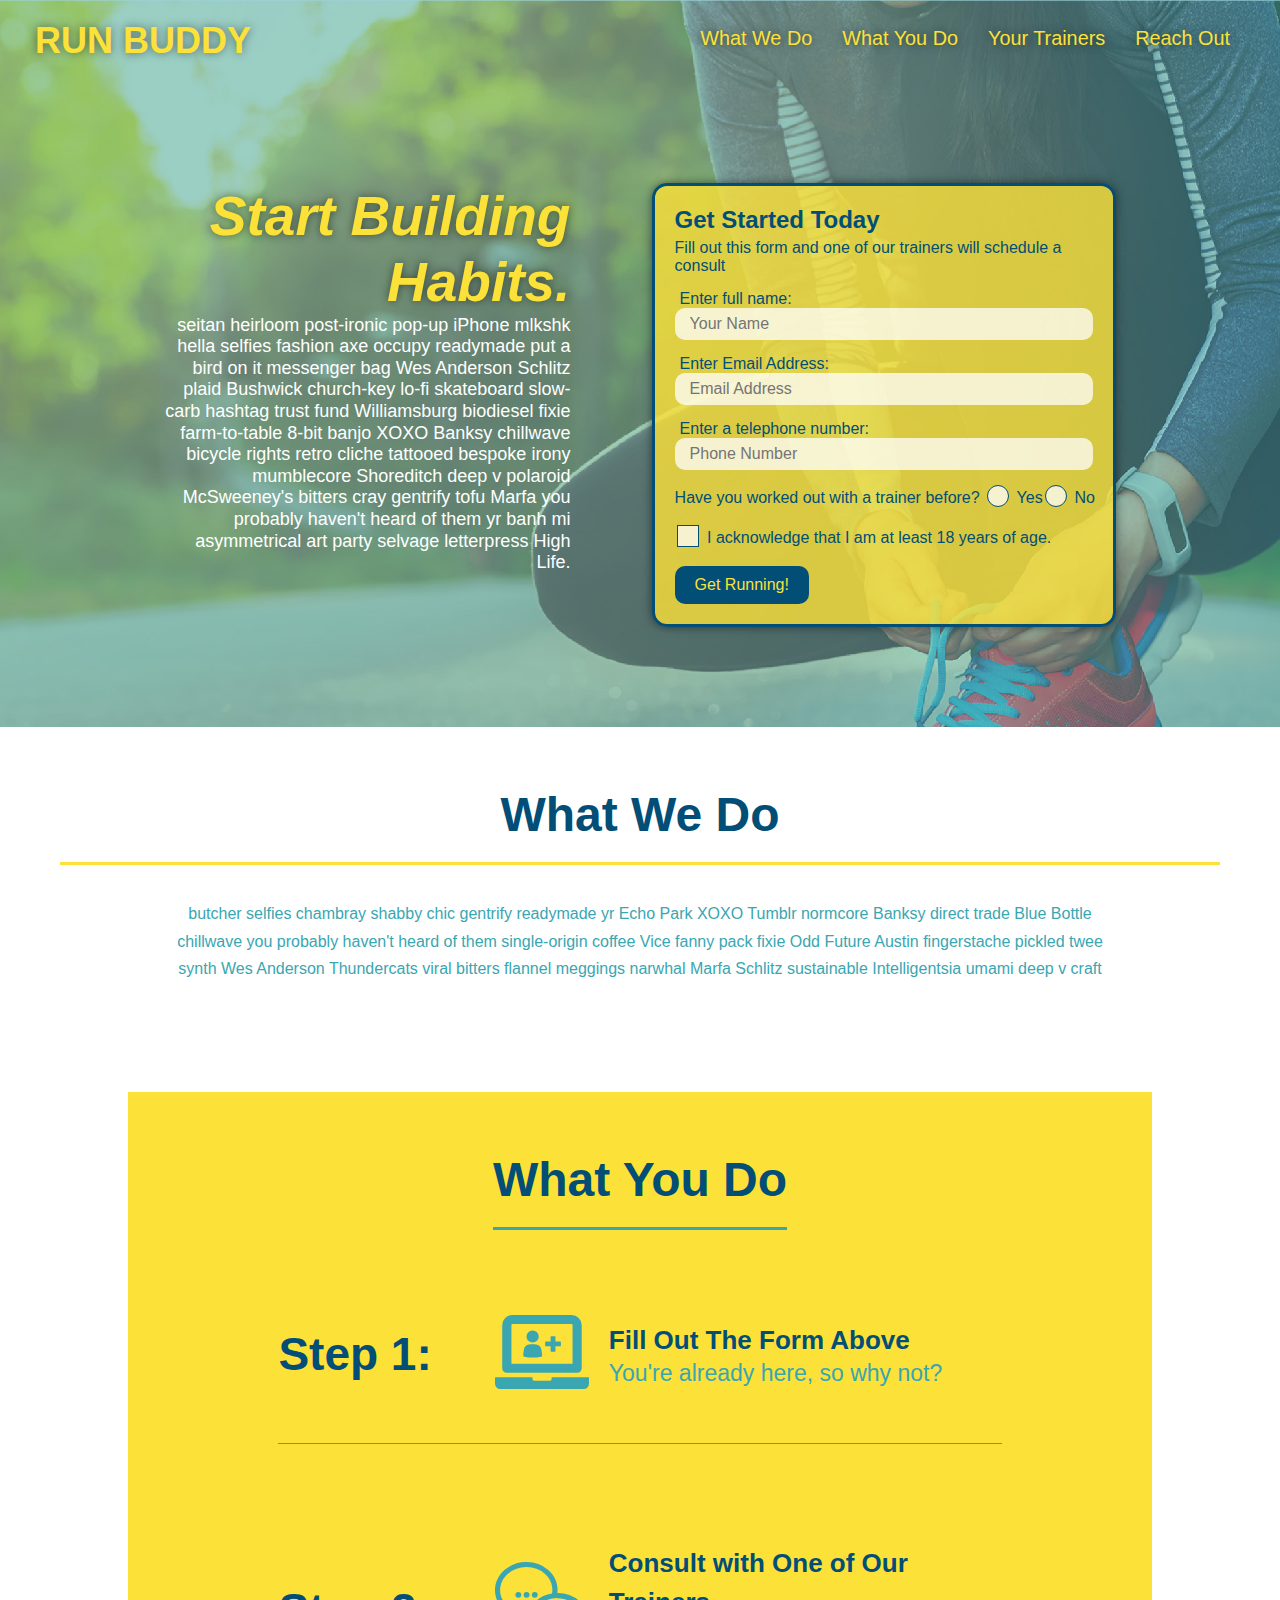
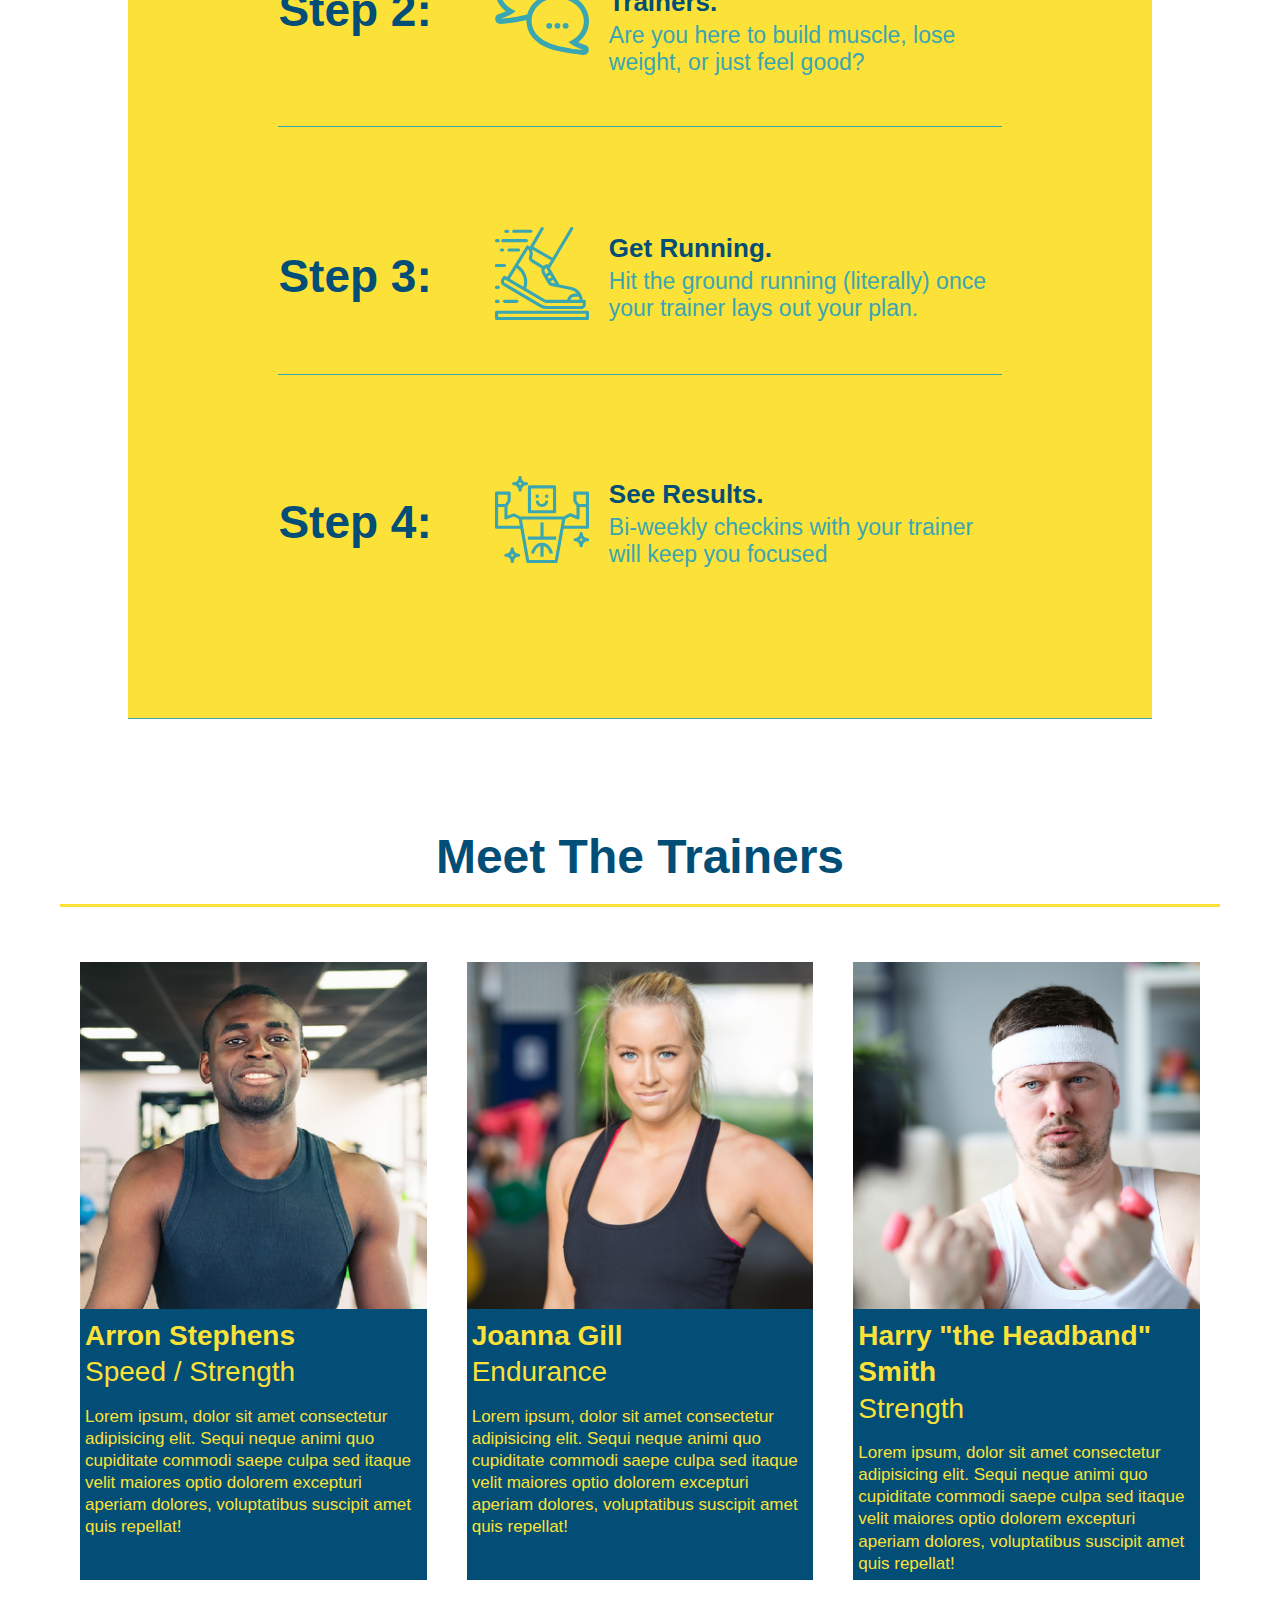
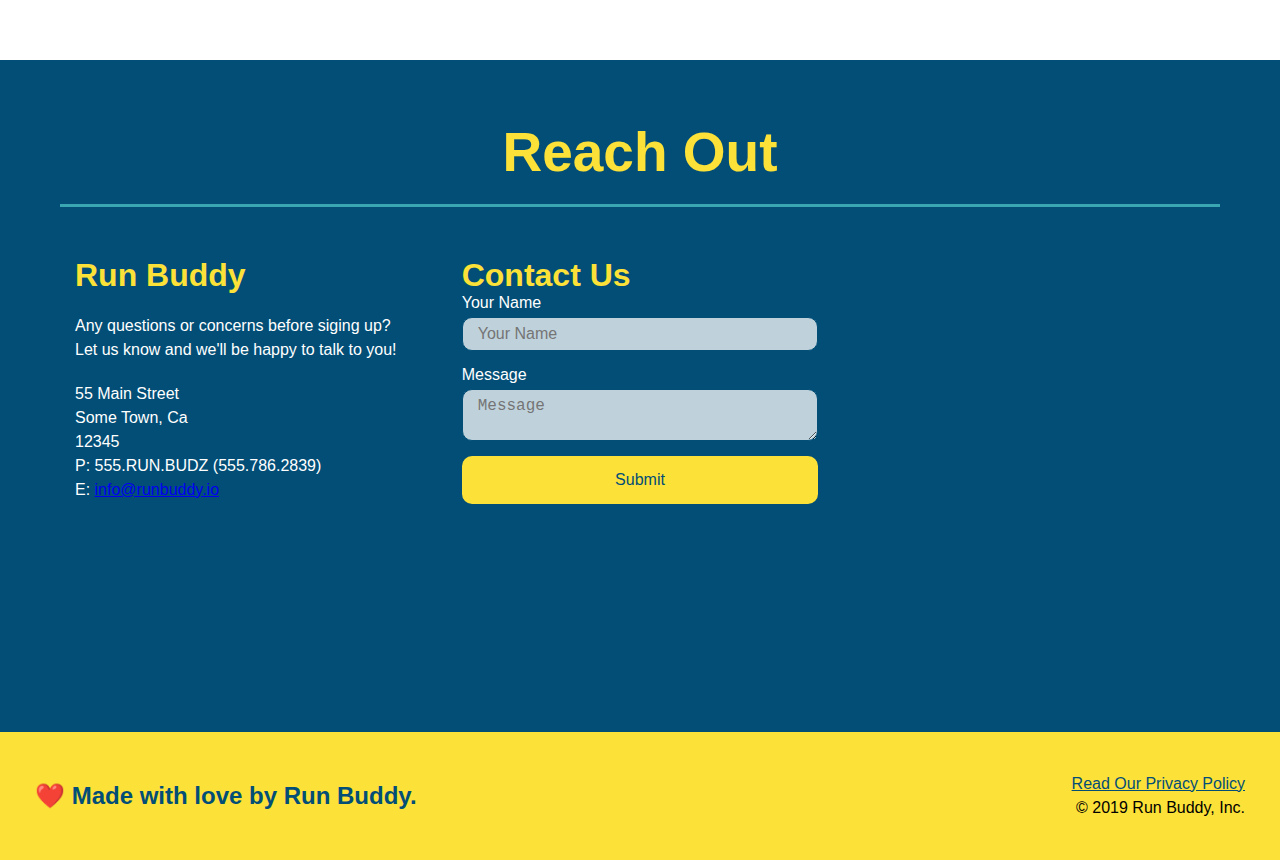
<file: index.html>
<!DOCTYPE html>
<html lang="en" id="top">
  <link rel="stylesheet" type="text/css" href="assets\css\style.css" />

  <head>
    <meta charset="UTF-8" />
    <meta name="viewport" content="width-device-width, intial scale=1.0" />
    <title>Run Buddy</title>
  </head>

  <body>
    <!-- navigation -->
    <header>
      <h1>
        <a href="#top">RUN BUDDY</a>
      </h1>
      <nav>
        <!--Unordered List Element-->
        <ul>
          <!--List Item Element-->
          <li>
            <!--Anchor Element-->
            <a href="#what-we-do">What We Do</a>
          </li>
          <li>
            <a href="#what-you-do">What You Do</a>
          </li>
          <li>
            <a href="#your-trainers">Your Trainers</a>
          </li>
          <li>
            <a href="#reach-out">Reach Out</a>
          </li>
        </ul>
      </nav>
    </header>

    <!--hero/jumbotron-->
    <section class="hero">
      <div class="hero-cta">
        <h2>Start Building Habits.</h2>
        <p>
          seitan heirloom post-ironic pop-up iPhone mlkshk hella selfies fashion
          axe occupy readymade put a bird on it messenger bag Wes Anderson
          Schlitz plaid Bushwick church-key lo-fi skateboard slow-carb hashtag
          trust fund Williamsburg biodiesel fixie farm-to-table 8-bit banjo XOXO
          Banksy chillwave bicycle rights retro cliche tattooed bespoke irony
          mumblecore Shoreditch deep v polaroid McSweeney's bitters cray
          gentrify tofu Marfa you probably haven't heard of them yr banh mi
          asymmetrical art party selvage letterpress High Life.
        </p>
      </div>
      <div class="hero-form">
        <h3>Get Started Today</h3>
        <p>
          Fill out this form and one of our trainers will schedule a consult
        </p>
        <form>
          <label for="name">Enter full name: </label>
          <input
            type="text"
            placeholder="Your Name"
            name="name"
            id="name"
            class="form-input"
          />
          <label for="email">Enter Email Address:</label>
          <input
            for="email"
            placeholder="Email Address"
            name="email"
            id="email"
            class="form-input"
          />
          <label for="phone">Enter a telephone number:</label>
          <input
            type="tel"
            placeholder="Phone Number"
            name="phone"
            id="phone"
            class="form-input"
          />
          <p>
            Have you worked out with a trainer before?
            <span class="radio-wrapper">
              <input type="radio" name="trainer-confirm" id="trainer-yes" />
              <label for="trainer-yes">Yes</label>
            </span>
            <span class="radio-wrapper">
              <input type="radio" name="trainer-confirm" id="trainer-no" />
              <label for="trainer-no">No</label>
            </span>
          </p>
          <p>
            <span class="checkbox-wrapper">
              <input type="checkbox" name="age-confirm" id="age-yes" />
              <label for="age-yes">
                I acknowledge that I am at least 18 years of age.
              </label>
            </span>
          </p>
          <button type="submit">Get Running!</button>
        </form>
      </div>
    </section>

    <!--what we do-->
    <section id="what-we-do" class="intro">
      <div class="flexbox-row">
        <h2 class="section-title primary-border">What We Do</h2>
      </div>
      <div class="flexbox-row">
        <p>
          butcher selfies chambray shabby chic gentrify readymade yr Echo Park
          XOXO Tumblr normcore Banksy direct trade Blue Bottle chillwave you
          probably haven't heard of them single-origin coffee Vice fanny pack
          fixie Odd Future Austin fingerstache pickled twee synth Wes Anderson
          Thundercats viral bitters flannel meggings narwhal Marfa Schlitz
          sustainable Intelligentsia umami deep v craft
        </p>
      </div>
    </section>

    <!--What You Do-->
    <section id="what-you-do" class="steps">
      <div class="flexbox-row">
        <h2 class="section-title secondary-border">What You Do</h2>
      </div>
      <div class="steps">
        <h3>Step 1:</h3>
        <div class="steps-info">
          <div class="steps-img">
            <img src="assets\images\step-1.svg" alt="" />
          </div>
          <div class="steps-text">
            <h4>Fill Out The Form Above</h4>
            <p>You're already here, so why not?</p>
          </div>
        </div>
      </div>
      <div class="steps">
        <h3>Step 2:</h3>
        <div class="steps-info">
          <div class="steps-img">
            <img src="assets\images\step-2.svg" alt="" />
          </div>
          <div class="steps-text">
            <h4>Consult with One of Our Trainers.</h4>
            <p>Are you here to build muscle, lose weight, or just feel good?</p>
          </div>
        </div>
      </div>
      <div class="steps">
        <h3>Step 3:</h3>
        <div class="steps-info">
          <div class="steps-img">
            <img src="assets\images\step-3.svg" alt="" />
          </div>
          <div class="steps-text">
            <h4>Get Running.</h4>
            <p>
              Hit the ground running (literally) once your trainer lays out your
              plan.
            </p>
          </div>
        </div>
      </div>
      <div class="steps">
        <h3>Step 4:</h3>
        <div class="steps-info">
          <div class="steps-img">
            <img src="assets\images\step-4.svg" alt="" />
          </div>
          <div class="steps-text">
            <h4>See Results.</h4>
            <p>Bi-weekly checkins with your trainer will keep you focused</p>
          </div>
        </div>
      </div>
    </section>

    <!--Meet The Trainers-->
    <section id="your-trainers">
      <div class="flexbox-row">
        <h2 class="section-title primary-border">Meet The Trainers</h2>
      </div>
      <div class="trainers">
        <article class="trainer">
          <img
            src="./assets/images/trainer-1.jpg"
            alt="Arron Stephens workout clothes"
          />
          <div class="trainer-bio">
            <h3 class="trainer-name">Arron Stephens</h3>
            <h4 class="trainer-role">Speed / Strength</h4>
            <p>
              Lorem ipsum, dolor sit amet consectetur adipisicing elit. Sequi
              neque animi quo cupiditate commodi saepe culpa sed itaque velit
              maiores optio dolorem excepturi aperiam dolores, voluptatibus
              suscipit amet quis repellat!
            </p>
          </div>
        </article>
        <article class="trainer">
          <img
            src="./assets/images/trainer-2.jpg"
            alt="Joanna Gill cooling off after a workout"
          />
          <div class="trainer-bio">
            <h3 class="trainer-name">Joanna Gill</h3>
            <h4 class="trainer-role">Endurance</h4>
            <p>
              Lorem ipsum, dolor sit amet consectetur adipisicing elit. Sequi
              neque animi quo cupiditate commodi saepe culpa sed itaque velit
              maiores optio dolorem excepturi aperiam dolores, voluptatibus
              suscipit amet quis repellat!
            </p>
          </div>
        </article>
        <article class="trainer">
          <img
            src="./assets/images/trainer-3.jpg"
            alt="Harry Smith wearing a headband and lifting comically small pink weights"
          />
          <div class="trainer-bio">
            <h3 class="trainer-name">Harry "the Headband" Smith</h3>
            <h4 class="trainer-role">Strength</h4>
            <p>
              Lorem ipsum, dolor sit amet consectetur adipisicing elit. Sequi
              neque animi quo cupiditate commodi saepe culpa sed itaque velit
              maiores optio dolorem excepturi aperiam dolores, voluptatibus
              suscipit amet quis repellat!
            </p>
          </div>
        </article>
      </div>
    </section>

    <!--Reach Out-->
    <section id="reach-out" class="contact">
      <h2 class="contact-title">Reach Out</h2>
      <div class="contact-info">
        <div>
          <h3>Run Buddy</h3>
          <p>
            Any questions or concerns before siging up?
            <br />
            Let us know and we'll be happy to talk to you!
          </p>
          <address>
            55 Main Street <br />
            Some Town, Ca <br />
            12345<br />
            P: 555.RUN.BUDZ (555.786.2839)<br />
            E: <a href="mailto:info@runbuddy.io">info@runbuddy.io</a>
          </address>
        </div>
        <div class="contact-form">
          <h3>Contact Us</h3>
          <form>
            <label for="contact-name">Your Name</label>
            <input
              type="text"
              id="contact-name"
              placeholder="Your Name"
              class="form-input"
            />
            <label for="contact-message">Message</label>
            <textarea
              id="contact-message"
              placeholder="Message"
              class="form-input"
            ></textarea>
            <button type="submit">Submit</button>
          </form>
        </div>
        <iframe
          src="https://www.google.com/maps/embed?pb=!1m18!1m12!1m3!1d3439.427358644645!2d-97.76527218447733!3d30.452331306142323!2m3!1f0!2f0!3f0!3m2!1i1024!2i768!4f13.1!3m3!1m2!1s0x8644cd15fe117e5b%3A0xb022bf66c646db2c!2s13117%20Partridge%20Bend%20Dr%2C%20Austin%2C%20TX%2078729!5e0!3m2!1sen!2sus!4v1631832963498!5m2!1sen!2sus"
          style="border: 0"
          allowfullscreen=""
          loading="lazy"
        ></iframe>
      </div>
    </section>

    <footer>
      <h2>❤️ Made with love by Run Buddy.</h2>
      <div>
        <a href="./privacy-policy.html">Read Our Privacy Policy</a><br />
        &copy; 2019 Run Buddy, Inc.
      </div>
    </footer>
  </body>
</html>
</file>
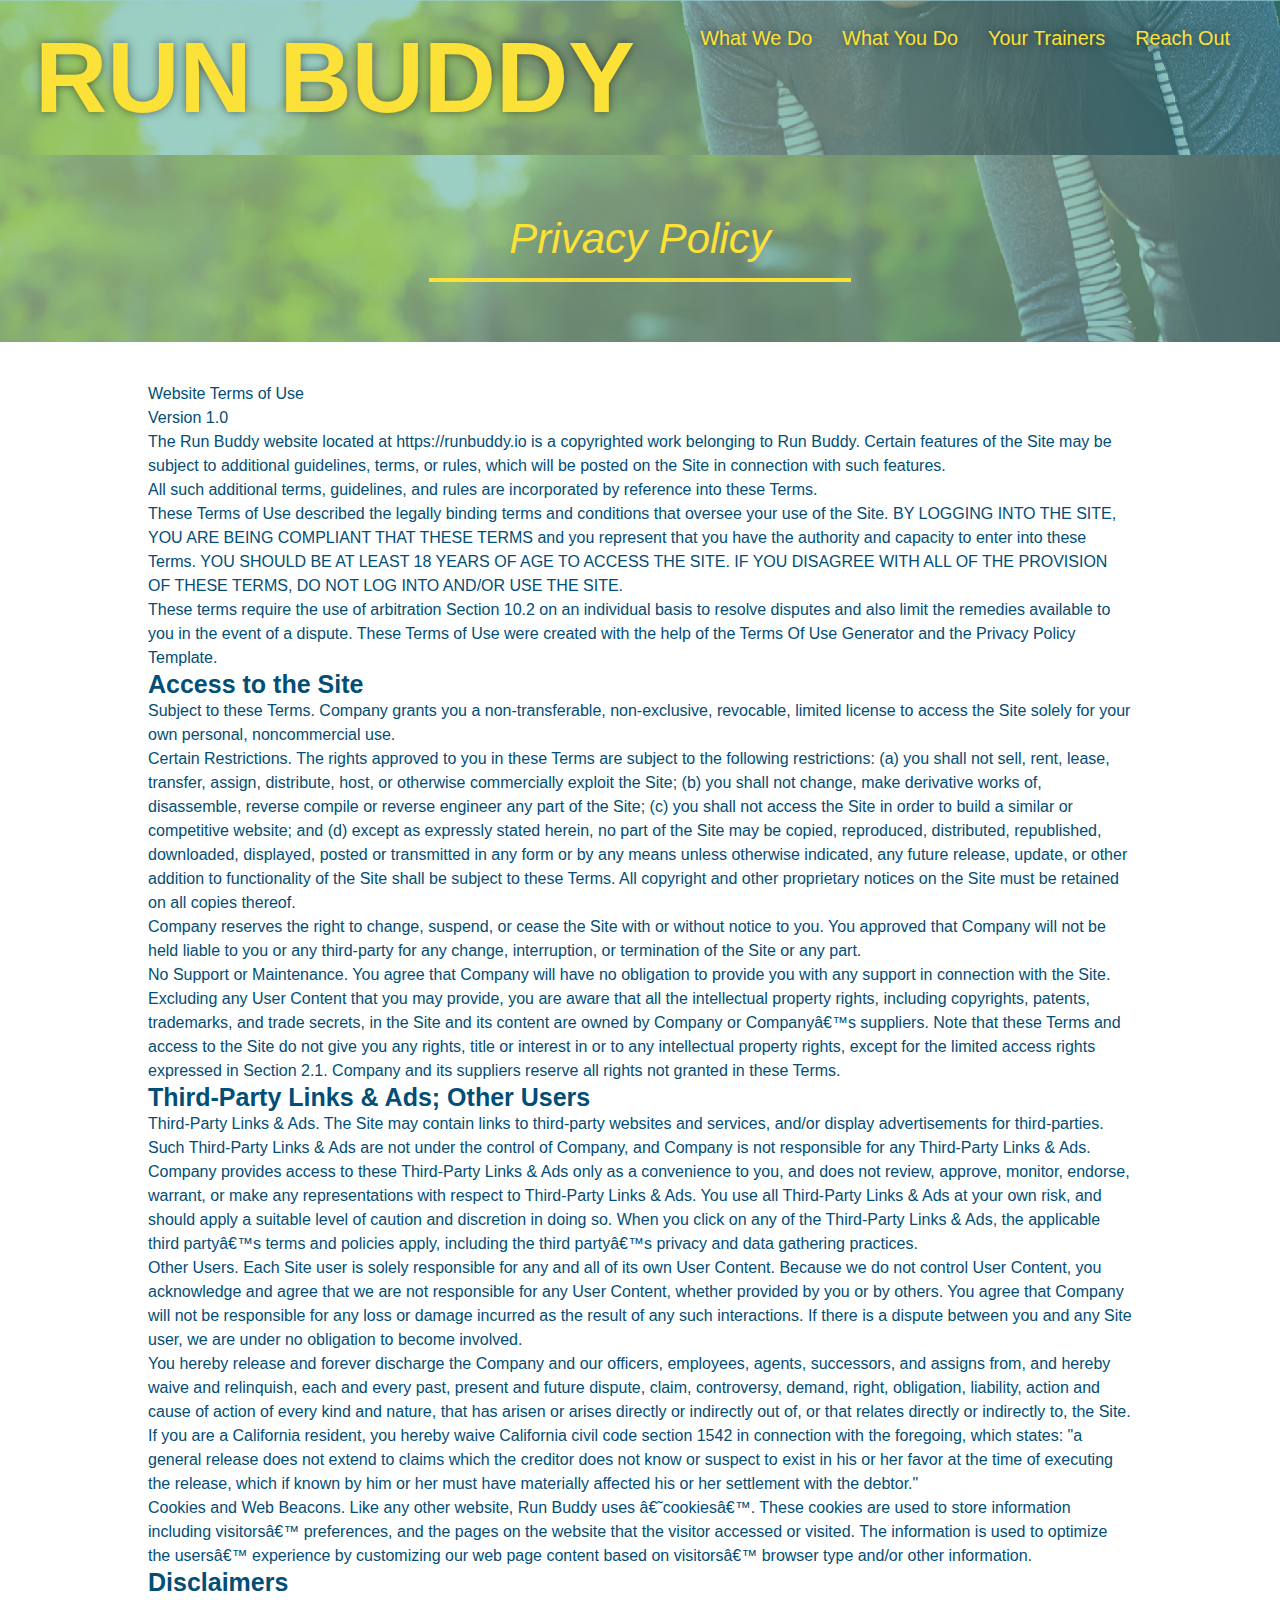
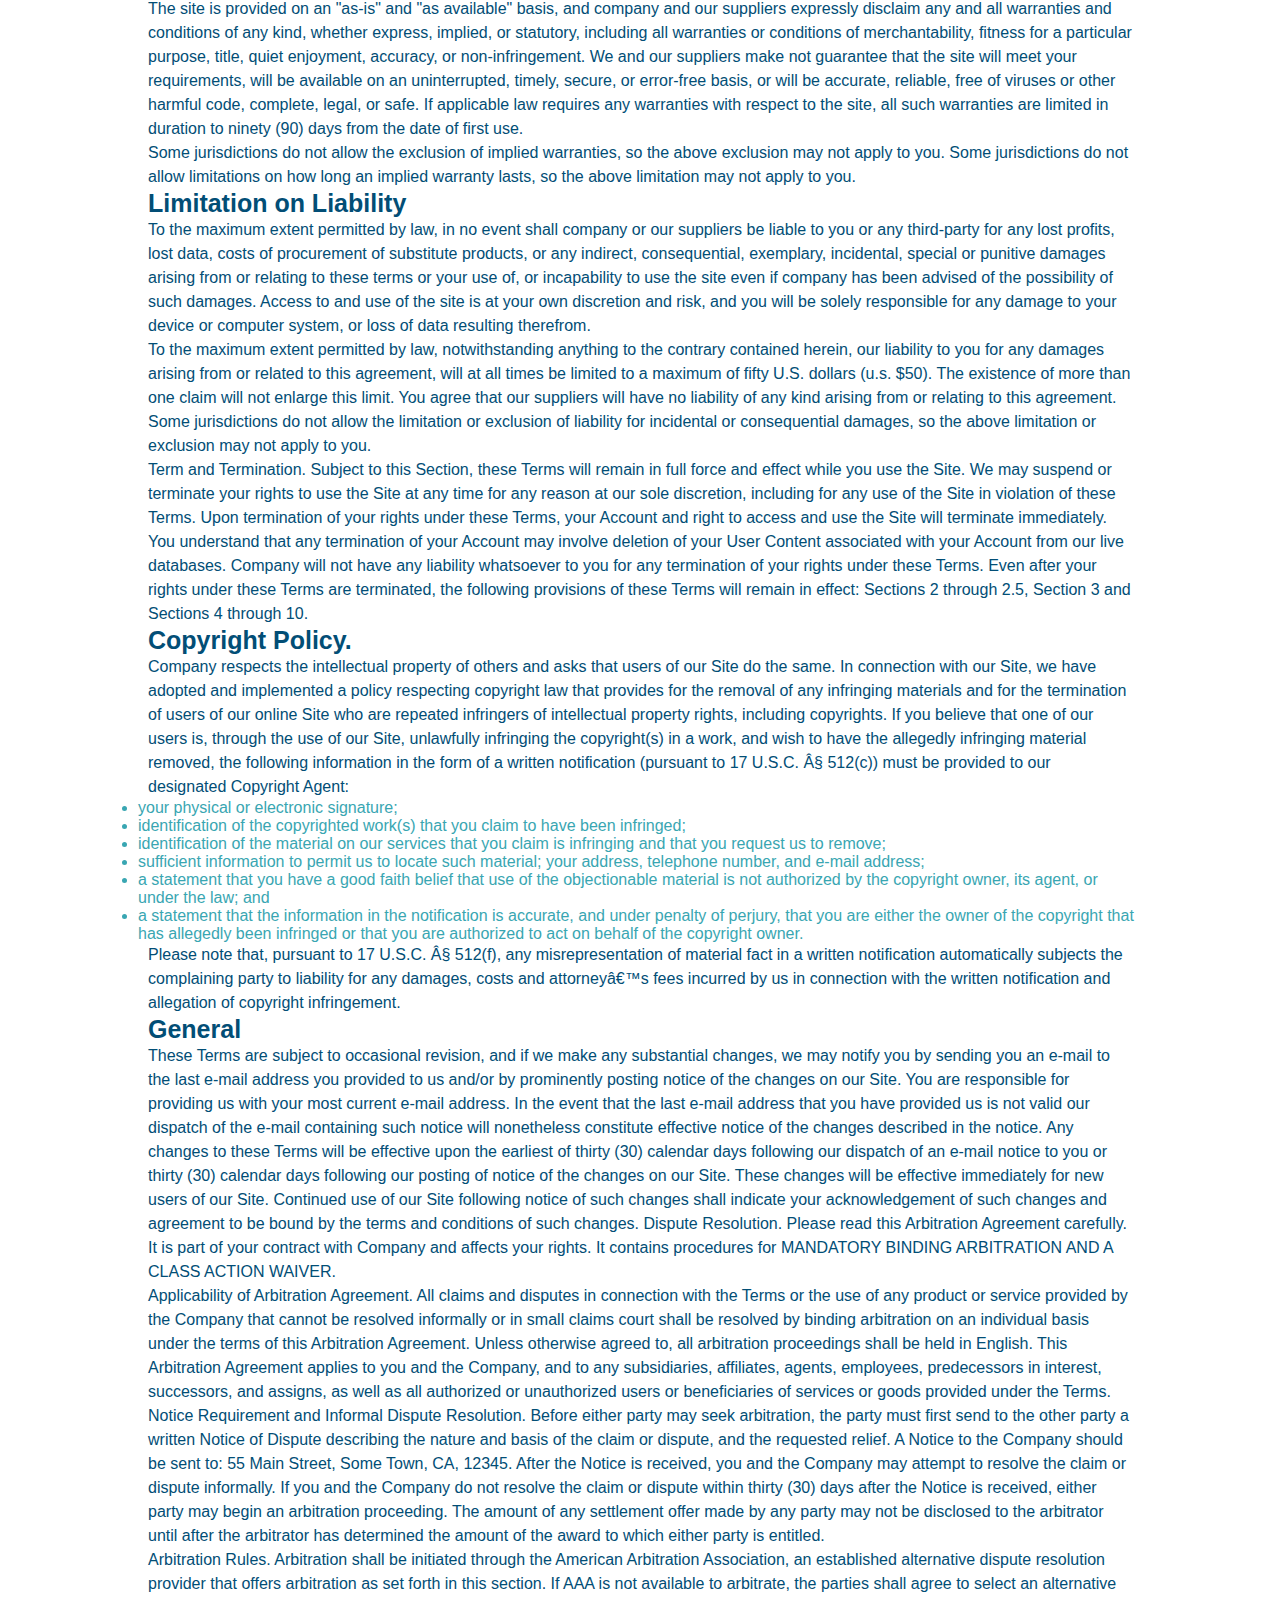
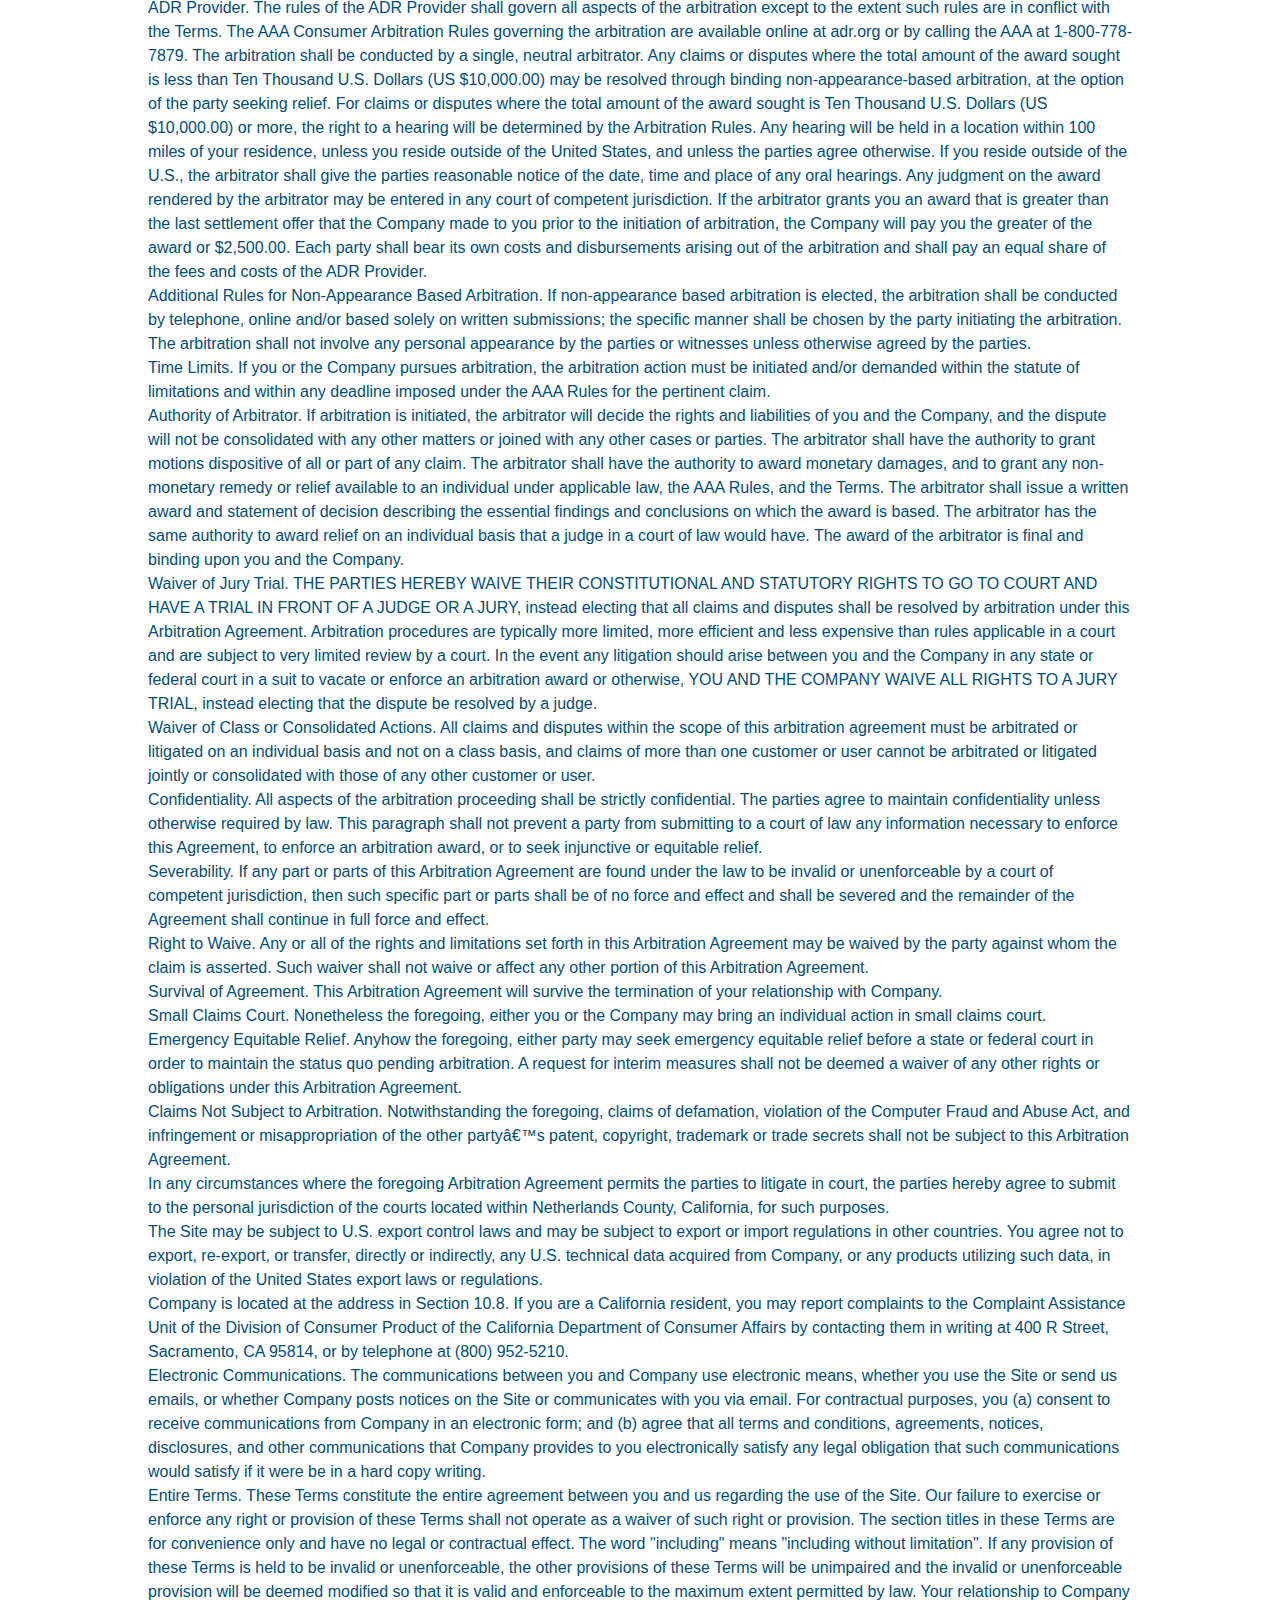
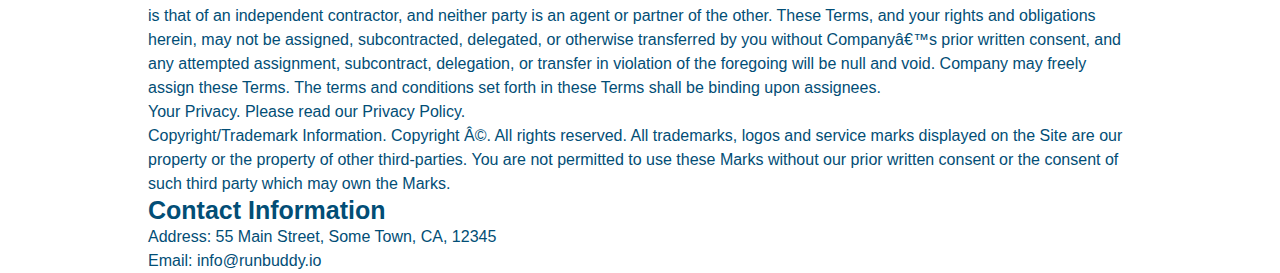
<file: privacy-policy.html>
<!DOCTYPE html>
<html lang="en">
  <link rel="stylesheet" href="assets\css\style.css" />
  <link rel="stylesheet" href="assets\css\secondary-styles.css" />
  <head>
    <meta charset="UTF-8" />
    <meta name="viewport" content="width-device-width, intial scale=1.0" />
    <title>Run Buddy Privacy Policy</title>
  </head>
  <body>
    <!-- navigation -->
    <header>
      <h1 style="color: red; font-size: 100px">
        <a href="/">RUN BUDDY</a>
      </h1>
      <nav>
        <!--Unordered List Element-->
        <ul>
          <!--List Item Element-->
          <li>
            <!--Anchor Element-->
            <a href="./index.html#what-we-do">What We Do</a>
          </li>
          <li>
            <a href="./index.html#what-you-do">What You Do</a>
          </li>
          <li>
            <a href="./index#your-trainers">Your Trainers</a>
          </li>
          <li>
            <a href="./index.html#reach-out">Reach Out</a>
          </li>
        </ul>
      </nav>
    </header>
    <section class="hero">
      <h2 class="page-title">Privacy Policy</h2>
    </section>
    <article class="secondary-content">
      <p>Website Terms of Use</p>

      <p>Version 1.0</p>

      <p>
        The Run Buddy website located at https://runbuddy.io is a copyrighted
        work belonging to Run Buddy. Certain features of the Site may be subject
        to additional guidelines, terms, or rules, which will be posted on the
        Site in connection with such features.
      </p>

      <p>
        All such additional terms, guidelines, and rules are incorporated by
        reference into these Terms.
      </p>

      <p>
        These Terms of Use described the legally binding terms and conditions
        that oversee your use of the Site. BY LOGGING INTO THE SITE, YOU ARE
        BEING COMPLIANT THAT THESE TERMS and you represent that you have the
        authority and capacity to enter into these Terms. YOU SHOULD BE AT LEAST
        18 YEARS OF AGE TO ACCESS THE SITE. IF YOU DISAGREE WITH ALL OF THE
        PROVISION OF THESE TERMS, DO NOT LOG INTO AND/OR USE THE SITE.
      </p>

      <p>
        These terms require the use of arbitration Section 10.2 on an individual
        basis to resolve disputes and also limit the remedies available to you
        in the event of a dispute. These Terms of Use were created with the help
        of the Terms Of Use Generator and the Privacy Policy Template.
      </p>

      <h3>Access to the Site</h3>

      <p>
        Subject to these Terms. Company grants you a non-transferable,
        non-exclusive, revocable, limited license to access the Site solely for
        your own personal, noncommercial use.
      </p>

      <p>
        Certain Restrictions. The rights approved to you in these Terms are
        subject to the following restrictions: (a) you shall not sell, rent,
        lease, transfer, assign, distribute, host, or otherwise commercially
        exploit the Site; (b) you shall not change, make derivative works of,
        disassemble, reverse compile or reverse engineer any part of the Site;
        (c) you shall not access the Site in order to build a similar or
        competitive website; and (d) except as expressly stated herein, no part
        of the Site may be copied, reproduced, distributed, republished,
        downloaded, displayed, posted or transmitted in any form or by any means
        unless otherwise indicated, any future release, update, or other
        addition to functionality of the Site shall be subject to these Terms.
        All copyright and other proprietary notices on the Site must be retained
        on all copies thereof.
      </p>

      <p>
        Company reserves the right to change, suspend, or cease the Site with or
        without notice to you. You approved that Company will not be held liable
        to you or any third-party for any change, interruption, or termination
        of the Site or any part.
      </p>

      <p>
        No Support or Maintenance. You agree that Company will have no
        obligation to provide you with any support in connection with the Site.
      </p>

      <p>
        Excluding any User Content that you may provide, you are aware that all
        the intellectual property rights, including copyrights, patents,
        trademarks, and trade secrets, in the Site and its content are owned by
        Company or Companyâ€™s suppliers. Note that these Terms and access to
        the Site do not give you any rights, title or interest in or to any
        intellectual property rights, except for the limited access rights
        expressed in Section 2.1. Company and its suppliers reserve all rights
        not granted in these Terms.
      </p>

      <h3>Third-Party Links & Ads; Other Users</h3>

      <p>
        Third-Party Links & Ads. The Site may contain links to third-party
        websites and services, and/or display advertisements for third-parties.
        Such Third-Party Links & Ads are not under the control of Company, and
        Company is not responsible for any Third-Party Links & Ads. Company
        provides access to these Third-Party Links & Ads only as a convenience
        to you, and does not review, approve, monitor, endorse, warrant, or make
        any representations with respect to Third-Party Links & Ads. You use all
        Third-Party Links & Ads at your own risk, and should apply a suitable
        level of caution and discretion in doing so. When you click on any of
        the Third-Party Links & Ads, the applicable third partyâ€™s terms and
        policies apply, including the third partyâ€™s privacy and data gathering
        practices.
      </p>

      <p>
        Other Users. Each Site user is solely responsible for any and all of its
        own User Content. Because we do not control User Content, you
        acknowledge and agree that we are not responsible for any User Content,
        whether provided by you or by others. You agree that Company will not be
        responsible for any loss or damage incurred as the result of any such
        interactions. If there is a dispute between you and any Site user, we
        are under no obligation to become involved.
      </p>

      <p>
        You hereby release and forever discharge the Company and our officers,
        employees, agents, successors, and assigns from, and hereby waive and
        relinquish, each and every past, present and future dispute, claim,
        controversy, demand, right, obligation, liability, action and cause of
        action of every kind and nature, that has arisen or arises directly or
        indirectly out of, or that relates directly or indirectly to, the Site.
        If you are a California resident, you hereby waive California civil code
        section 1542 in connection with the foregoing, which states: "a general
        release does not extend to claims which the creditor does not know or
        suspect to exist in his or her favor at the time of executing the
        release, which if known by him or her must have materially affected his
        or her settlement with the debtor."
      </p>

      <p>
        Cookies and Web Beacons. Like any other website, Run Buddy uses
        â€˜cookiesâ€™. These cookies are used to store information including
        visitorsâ€™ preferences, and the pages on the website that the visitor
        accessed or visited. The information is used to optimize the usersâ€™
        experience by customizing our web page content based on visitorsâ€™
        browser type and/or other information.
      </p>

      <h3>Disclaimers</h3>

      <p>
        The site is provided on an "as-is" and "as available" basis, and company
        and our suppliers expressly disclaim any and all warranties and
        conditions of any kind, whether express, implied, or statutory,
        including all warranties or conditions of merchantability, fitness for a
        particular purpose, title, quiet enjoyment, accuracy, or
        non-infringement. We and our suppliers make not guarantee that the site
        will meet your requirements, will be available on an uninterrupted,
        timely, secure, or error-free basis, or will be accurate, reliable, free
        of viruses or other harmful code, complete, legal, or safe. If
        applicable law requires any warranties with respect to the site, all
        such warranties are limited in duration to ninety (90) days from the
        date of first use.
      </p>

      <p>
        Some jurisdictions do not allow the exclusion of implied warranties, so
        the above exclusion may not apply to you. Some jurisdictions do not
        allow limitations on how long an implied warranty lasts, so the above
        limitation may not apply to you.
      </p>

      <h3>Limitation on Liability</h3>

      <p>
        To the maximum extent permitted by law, in no event shall company or our
        suppliers be liable to you or any third-party for any lost profits, lost
        data, costs of procurement of substitute products, or any indirect,
        consequential, exemplary, incidental, special or punitive damages
        arising from or relating to these terms or your use of, or incapability
        to use the site even if company has been advised of the possibility of
        such damages. Access to and use of the site is at your own discretion
        and risk, and you will be solely responsible for any damage to your
        device or computer system, or loss of data resulting therefrom.
      </p>

      <p>
        To the maximum extent permitted by law, notwithstanding anything to the
        contrary contained herein, our liability to you for any damages arising
        from or related to this agreement, will at all times be limited to a
        maximum of fifty U.S. dollars (u.s. $50). The existence of more than one
        claim will not enlarge this limit. You agree that our suppliers will
        have no liability of any kind arising from or relating to this
        agreement.
      </p>

      <p>
        Some jurisdictions do not allow the limitation or exclusion of liability
        for incidental or consequential damages, so the above limitation or
        exclusion may not apply to you.
      </p>

      <p>
        Term and Termination. Subject to this Section, these Terms will remain
        in full force and effect while you use the Site. We may suspend or
        terminate your rights to use the Site at any time for any reason at our
        sole discretion, including for any use of the Site in violation of these
        Terms. Upon termination of your rights under these Terms, your Account
        and right to access and use the Site will terminate immediately. You
        understand that any termination of your Account may involve deletion of
        your User Content associated with your Account from our live databases.
        Company will not have any liability whatsoever to you for any
        termination of your rights under these Terms. Even after your rights
        under these Terms are terminated, the following provisions of these
        Terms will remain in effect: Sections 2 through 2.5, Section 3 and
        Sections 4 through 10.
      </p>

      <h3>Copyright Policy.</h3>

      <p>
        Company respects the intellectual property of others and asks that users
        of our Site do the same. In connection with our Site, we have adopted
        and implemented a policy respecting copyright law that provides for the
        removal of any infringing materials and for the termination of users of
        our online Site who are repeated infringers of intellectual property
        rights, including copyrights. If you believe that one of our users is,
        through the use of our Site, unlawfully infringing the copyright(s) in a
        work, and wish to have the allegedly infringing material removed, the
        following information in the form of a written notification (pursuant to
        17 U.S.C. Â§ 512(c)) must be provided to our designated Copyright Agent:
      </p>

      <ul>
        <li>your physical or electronic signature;</li>
        <li>
          identification of the copyrighted work(s) that you claim to have been
          infringed;
        </li>
        <li>
          identification of the material on our services that you claim is
          infringing and that you request us to remove;
        </li>
        <li>
          sufficient information to permit us to locate such material; your
          address, telephone number, and e-mail address;
        </li>
        <li>
          a statement that you have a good faith belief that use of the
          objectionable material is not authorized by the copyright owner, its
          agent, or under the law; and
        </li>
        <li>
          a statement that the information in the notification is accurate, and
          under penalty of perjury, that you are either the owner of the
          copyright that has allegedly been infringed or that you are authorized
          to act on behalf of the copyright owner.
        </li>
      </ul>

      <p>
        Please note that, pursuant to 17 U.S.C. Â§ 512(f), any misrepresentation
        of material fact in a written notification automatically subjects the
        complaining party to liability for any damages, costs and attorneyâ€™s
        fees incurred by us in connection with the written notification and
        allegation of copyright infringement.
      </p>

      <h3>General</h3>

      <p>
        These Terms are subject to occasional revision, and if we make any
        substantial changes, we may notify you by sending you an e-mail to the
        last e-mail address you provided to us and/or by prominently posting
        notice of the changes on our Site. You are responsible for providing us
        with your most current e-mail address. In the event that the last e-mail
        address that you have provided us is not valid our dispatch of the
        e-mail containing such notice will nonetheless constitute effective
        notice of the changes described in the notice. Any changes to these
        Terms will be effective upon the earliest of thirty (30) calendar days
        following our dispatch of an e-mail notice to you or thirty (30)
        calendar days following our posting of notice of the changes on our
        Site. These changes will be effective immediately for new users of our
        Site. Continued use of our Site following notice of such changes shall
        indicate your acknowledgement of such changes and agreement to be bound
        by the terms and conditions of such changes. Dispute Resolution. Please
        read this Arbitration Agreement carefully. It is part of your contract
        with Company and affects your rights. It contains procedures for
        MANDATORY BINDING ARBITRATION AND A CLASS ACTION WAIVER.
      </p>

      <p>
        Applicability of Arbitration Agreement. All claims and disputes in
        connection with the Terms or the use of any product or service provided
        by the Company that cannot be resolved informally or in small claims
        court shall be resolved by binding arbitration on an individual basis
        under the terms of this Arbitration Agreement. Unless otherwise agreed
        to, all arbitration proceedings shall be held in English. This
        Arbitration Agreement applies to you and the Company, and to any
        subsidiaries, affiliates, agents, employees, predecessors in interest,
        successors, and assigns, as well as all authorized or unauthorized users
        or beneficiaries of services or goods provided under the Terms.
      </p>

      <p>
        Notice Requirement and Informal Dispute Resolution. Before either party
        may seek arbitration, the party must first send to the other party a
        written Notice of Dispute describing the nature and basis of the claim
        or dispute, and the requested relief. A Notice to the Company should be
        sent to: 55 Main Street, Some Town, CA, 12345. After the Notice is
        received, you and the Company may attempt to resolve the claim or
        dispute informally. If you and the Company do not resolve the claim or
        dispute within thirty (30) days after the Notice is received, either
        party may begin an arbitration proceeding. The amount of any settlement
        offer made by any party may not be disclosed to the arbitrator until
        after the arbitrator has determined the amount of the award to which
        either party is entitled.
      </p>

      <p>
        Arbitration Rules. Arbitration shall be initiated through the American
        Arbitration Association, an established alternative dispute resolution
        provider that offers arbitration as set forth in this section. If AAA is
        not available to arbitrate, the parties shall agree to select an
        alternative ADR Provider. The rules of the ADR Provider shall govern all
        aspects of the arbitration except to the extent such rules are in
        conflict with the Terms. The AAA Consumer Arbitration Rules governing
        the arbitration are available online at adr.org or by calling the AAA at
        1-800-778-7879. The arbitration shall be conducted by a single, neutral
        arbitrator. Any claims or disputes where the total amount of the award
        sought is less than Ten Thousand U.S. Dollars (US $10,000.00) may be
        resolved through binding non-appearance-based arbitration, at the option
        of the party seeking relief. For claims or disputes where the total
        amount of the award sought is Ten Thousand U.S. Dollars (US $10,000.00)
        or more, the right to a hearing will be determined by the Arbitration
        Rules. Any hearing will be held in a location within 100 miles of your
        residence, unless you reside outside of the United States, and unless
        the parties agree otherwise. If you reside outside of the U.S., the
        arbitrator shall give the parties reasonable notice of the date, time
        and place of any oral hearings. Any judgment on the award rendered by
        the arbitrator may be entered in any court of competent jurisdiction. If
        the arbitrator grants you an award that is greater than the last
        settlement offer that the Company made to you prior to the initiation of
        arbitration, the Company will pay you the greater of the award or
        $2,500.00. Each party shall bear its own costs and disbursements arising
        out of the arbitration and shall pay an equal share of the fees and
        costs of the ADR Provider.
      </p>

      <p>
        Additional Rules for Non-Appearance Based Arbitration. If non-appearance
        based arbitration is elected, the arbitration shall be conducted by
        telephone, online and/or based solely on written submissions; the
        specific manner shall be chosen by the party initiating the arbitration.
        The arbitration shall not involve any personal appearance by the parties
        or witnesses unless otherwise agreed by the parties.
      </p>

      <p>
        Time Limits. If you or the Company pursues arbitration, the arbitration
        action must be initiated and/or demanded within the statute of
        limitations and within any deadline imposed under the AAA Rules for the
        pertinent claim.
      </p>

      <p>
        Authority of Arbitrator. If arbitration is initiated, the arbitrator
        will decide the rights and liabilities of you and the Company, and the
        dispute will not be consolidated with any other matters or joined with
        any other cases or parties. The arbitrator shall have the authority to
        grant motions dispositive of all or part of any claim. The arbitrator
        shall have the authority to award monetary damages, and to grant any
        non-monetary remedy or relief available to an individual under
        applicable law, the AAA Rules, and the Terms. The arbitrator shall issue
        a written award and statement of decision describing the essential
        findings and conclusions on which the award is based. The arbitrator has
        the same authority to award relief on an individual basis that a judge
        in a court of law would have. The award of the arbitrator is final and
        binding upon you and the Company.
      </p>

      <p>
        Waiver of Jury Trial. THE PARTIES HEREBY WAIVE THEIR CONSTITUTIONAL AND
        STATUTORY RIGHTS TO GO TO COURT AND HAVE A TRIAL IN FRONT OF A JUDGE OR
        A JURY, instead electing that all claims and disputes shall be resolved
        by arbitration under this Arbitration Agreement. Arbitration procedures
        are typically more limited, more efficient and less expensive than rules
        applicable in a court and are subject to very limited review by a court.
        In the event any litigation should arise between you and the Company in
        any state or federal court in a suit to vacate or enforce an arbitration
        award or otherwise, YOU AND THE COMPANY WAIVE ALL RIGHTS TO A JURY
        TRIAL, instead electing that the dispute be resolved by a judge.
      </p>

      <p>
        Waiver of Class or Consolidated Actions. All claims and disputes within
        the scope of this arbitration agreement must be arbitrated or litigated
        on an individual basis and not on a class basis, and claims of more than
        one customer or user cannot be arbitrated or litigated jointly or
        consolidated with those of any other customer or user.
      </p>

      <p>
        Confidentiality. All aspects of the arbitration proceeding shall be
        strictly confidential. The parties agree to maintain confidentiality
        unless otherwise required by law. This paragraph shall not prevent a
        party from submitting to a court of law any information necessary to
        enforce this Agreement, to enforce an arbitration award, or to seek
        injunctive or equitable relief.
      </p>

      <p>
        Severability. If any part or parts of this Arbitration Agreement are
        found under the law to be invalid or unenforceable by a court of
        competent jurisdiction, then such specific part or parts shall be of no
        force and effect and shall be severed and the remainder of the Agreement
        shall continue in full force and effect.
      </p>

      <p>
        Right to Waive. Any or all of the rights and limitations set forth in
        this Arbitration Agreement may be waived by the party against whom the
        claim is asserted. Such waiver shall not waive or affect any other
        portion of this Arbitration Agreement.
      </p>

      <p>
        Survival of Agreement. This Arbitration Agreement will survive the
        termination of your relationship with Company.
      </p>

      <p>
        Small Claims Court. Nonetheless the foregoing, either you or the Company
        may bring an individual action in small claims court.
      </p>

      <p>
        Emergency Equitable Relief. Anyhow the foregoing, either party may seek
        emergency equitable relief before a state or federal court in order to
        maintain the status quo pending arbitration. A request for interim
        measures shall not be deemed a waiver of any other rights or obligations
        under this Arbitration Agreement.
      </p>

      <p>
        Claims Not Subject to Arbitration. Notwithstanding the foregoing, claims
        of defamation, violation of the Computer Fraud and Abuse Act, and
        infringement or misappropriation of the other partyâ€™s patent,
        copyright, trademark or trade secrets shall not be subject to this
        Arbitration Agreement.
      </p>

      <p>
        In any circumstances where the foregoing Arbitration Agreement permits
        the parties to litigate in court, the parties hereby agree to submit to
        the personal jurisdiction of the courts located within Netherlands
        County, California, for such purposes.
      </p>

      <p>
        The Site may be subject to U.S. export control laws and may be subject
        to export or import regulations in other countries. You agree not to
        export, re-export, or transfer, directly or indirectly, any U.S.
        technical data acquired from Company, or any products utilizing such
        data, in violation of the United States export laws or regulations.
      </p>

      <p>
        Company is located at the address in Section 10.8. If you are a
        California resident, you may report complaints to the Complaint
        Assistance Unit of the Division of Consumer Product of the California
        Department of Consumer Affairs by contacting them in writing at 400 R
        Street, Sacramento, CA 95814, or by telephone at (800) 952-5210.
      </p>

      <p>
        Electronic Communications. The communications between you and Company
        use electronic means, whether you use the Site or send us emails, or
        whether Company posts notices on the Site or communicates with you via
        email. For contractual purposes, you (a) consent to receive
        communications from Company in an electronic form; and (b) agree that
        all terms and conditions, agreements, notices, disclosures, and other
        communications that Company provides to you electronically satisfy any
        legal obligation that such communications would satisfy if it were be in
        a hard copy writing.
      </p>

      <p>
        Entire Terms. These Terms constitute the entire agreement between you
        and us regarding the use of the Site. Our failure to exercise or enforce
        any right or provision of these Terms shall not operate as a waiver of
        such right or provision. The section titles in these Terms are for
        convenience only and have no legal or contractual effect. The word
        "including" means "including without limitation". If any provision of
        these Terms is held to be invalid or unenforceable, the other provisions
        of these Terms will be unimpaired and the invalid or unenforceable
        provision will be deemed modified so that it is valid and enforceable to
        the maximum extent permitted by law. Your relationship to Company is
        that of an independent contractor, and neither party is an agent or
        partner of the other. These Terms, and your rights and obligations
        herein, may not be assigned, subcontracted, delegated, or otherwise
        transferred by you without Companyâ€™s prior written consent, and any
        attempted assignment, subcontract, delegation, or transfer in violation
        of the foregoing will be null and void. Company may freely assign these
        Terms. The terms and conditions set forth in these Terms shall be
        binding upon assignees.
      </p>

      <p>Your Privacy. Please read our Privacy Policy.</p>

      <p>
        Copyright/Trademark Information. Copyright Â©. All rights reserved. All
        trademarks, logos and service marks displayed on the Site are our
        property or the property of other third-parties. You are not permitted
        to use these Marks without our prior written consent or the consent of
        such third party which may own the Marks.
      </p>

      <h3>Contact Information</h3>

      <p>Address: 55 Main Street, Some Town, CA, 12345</p>

      <p>Email: info@runbuddy.io</p>
    </article>
  </body>
</html>
</file>
